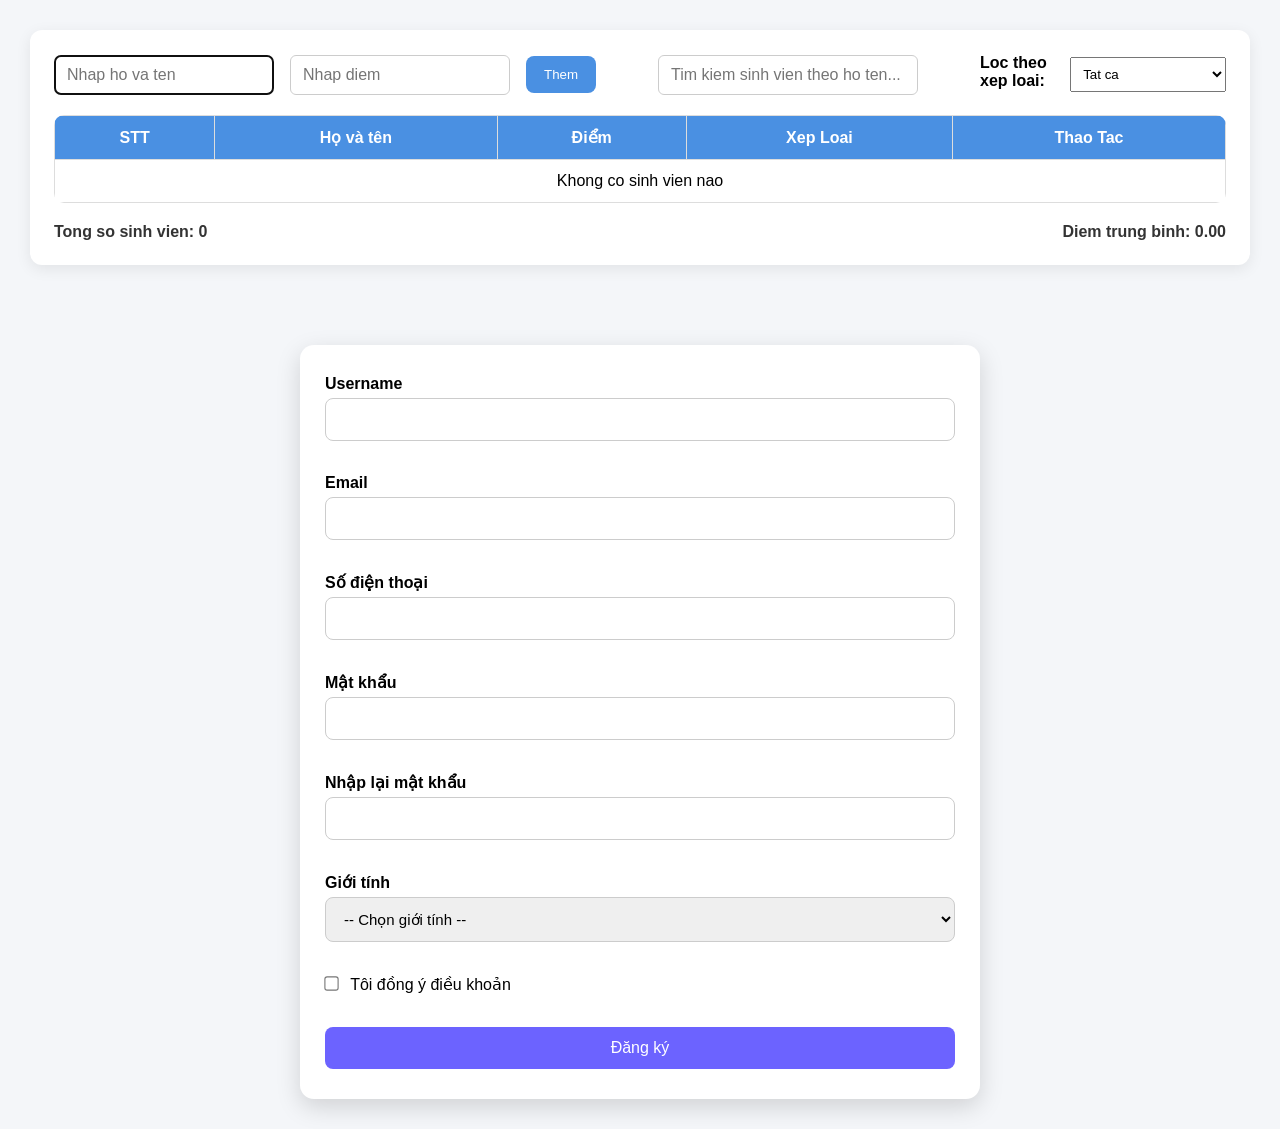
<file: thuchanhso4/index.html>
<!DOCTYPE html>
<html lang="vi">
<head>
    <meta charset="UTF-8">
    <meta name="viewport" content="width=device-width, initial-scale=1.0">
    <title>Quản lý sinh viên</title>
    <link rel="stylesheet" href="style.css">
</head>
<body>
   <form action="" class="qlsv">
        <div class="nhapvatimkiem">
            <div class="nhaplieu">
                <input type="text" id="input_hoten" name="hoten" placeholder="Nhap ho va ten">
                <input type="text" id="input_diem" name="diem" placeholder="Nhap diem">
                <button type="submit" id="Addbtn">Them</button>
            </div>

            <div class="search">
                <input type="text" id="searchInput" placeholder="Tim kiem sinh vien theo ho ten...">
            </div>

            <div class="loc">
                <label for="locxeploai">Loc theo xep loai:</label>
                <select id="locxeploai">
                    <option value="tatca">Tat ca</option>
                    <option value="Gioi">Gioi</option>
                    <option value="Kha">Kha</option>
                    <option value="Trung binh">Trung binh</option>
                    <option value="Yeu">Yeu</option>
                </select>
            </div>
        </div>

        <div class="danhsachsv">
            <table>
                <thead>
                    <tr>
                        <th>STT</th>
                        <th>Họ và tên</th>
                        <th id="diem">Điểm</th>
                        <th>Xep Loai</th>
                        <th colspan="2">Thao Tac</th>
                    </tr>
                </thead>
                <tbody id="tbody"></tbody>
            </table>
        </div>

        <div class="thongke">
            <p id="tongsv">Tong so sinh vien: 0</p>
            <p id="diemtb">Diem trung binh: 0</p>
        </div>
   </form>
   <div id="bai2">
    <form id="register">
    <div class="form-group">
      <label for="username">Username</label>
      <input type="text" id="username" name="username">
      <span class="error" id="usernameError"></span>
    </div>

    <div class="form-group">
      <label for="email">Email</label>
      <input type="email" id="email" name="email">
      <span class="error" id="emailError"></span>
    </div>

    <div class="form-group">
      <label for="sdt">Số điện thoại</label>
      <input type="text" id="sdt" name="sdt">
      <span class="error" id="sdtError"></span>
    </div>

    <div class="form-group">
      <label for="password">Mật khẩu</label>
      <input type="password" id="password" name="password">
      <span class="error" id="passwordError"></span>
    </div>

    <div class="form-group">
      <label for="confirmPassword">Nhập lại mật khẩu</label>
      <input type="password" id="confirmPassword" name="confirmPassword">
      <span class="error" id="confirmPasswordError"></span>
    </div>

    <div class="form-group">
      <label for="gioitinh">Giới tính</label>
      <select id="gioitinh" name="gioitinh">
        <option value="">-- Chọn giới tính --</option>
        <option value="1">Nam</option>
        <option value="0">Nữ</option>
      </select>
      <span class="error" id="gioitinhError"></span>
    </div>

    <div class="form-group checkbox-group">
      <input type="checkbox" id="dieukhoan" name="dieukhoan">
      <label for="dieukhoan" style="display:inline; font-weight:normal;">
        Tôi đồng ý điều khoản
      </label>
      <span class="error" id="dieukhoanError"></span>
    </div>

    <button type="submit" id="submit_register">Đăng ký</button>
  </form>

   </div>

   <script src="index.js"></script>
</body>
</html>
</file>
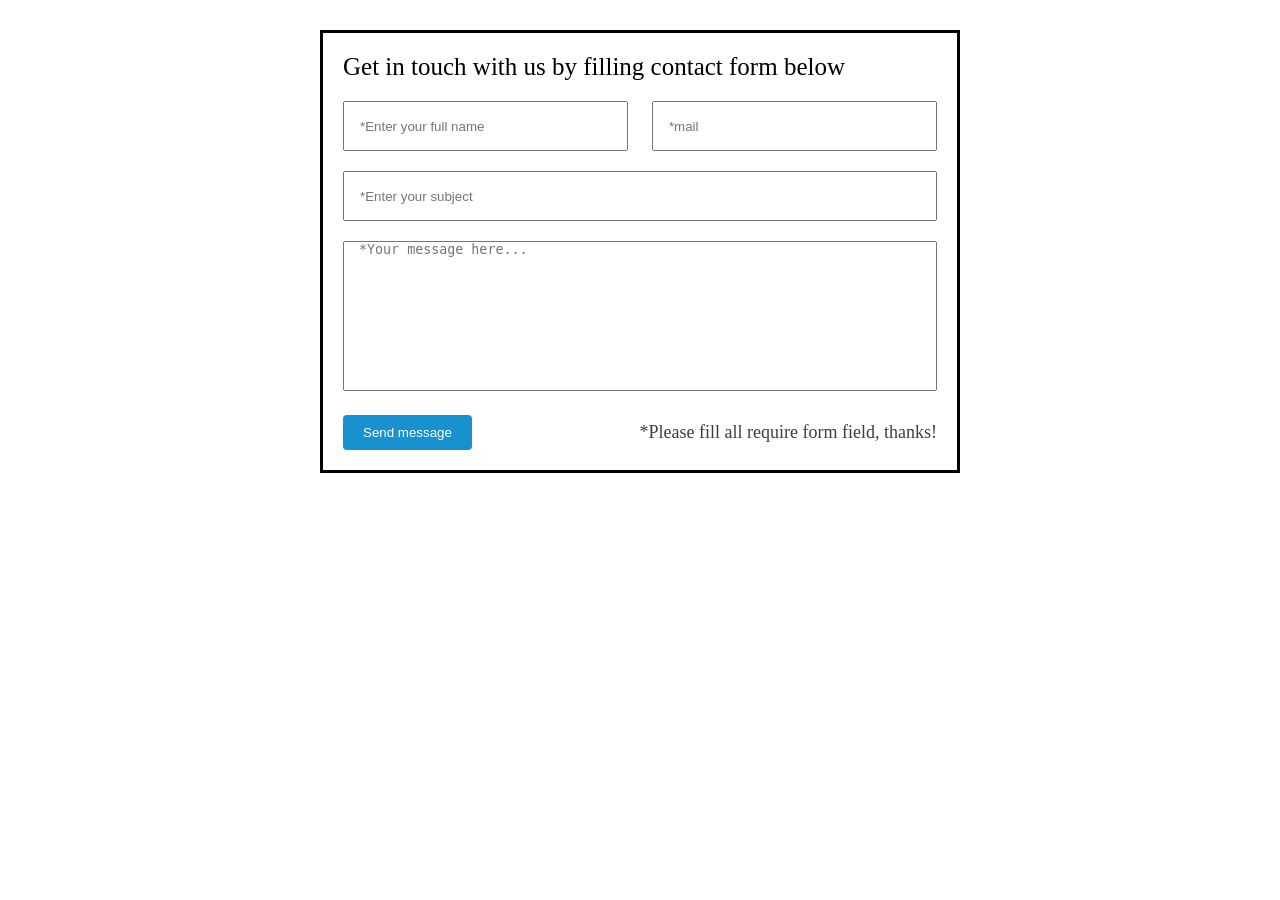
<file: thuchanh2/bai1/index.html>
<!DOCTYPE html>
<html lang="en">

<head>
    <meta charset="UTF-8">
    <meta name="viewport" content="width=device-width, initial-scale=1.0">
    <title>Document</title>
    <link rel="stylesheet" href="./style.css">
</head>

<body>
    <div class="Head">
        <div class="content">
            <p class="intro">Get in touch with us by filling contact form below</p>
            <form action="" method="post" class="form_contact">
                <div class="form_contact--info">
                    <input type="text" placeholder="*Enter your full name" name="full_name" class="full_name height_form">
                    <input type="email" placeholder="*mail" name="email" class="email height_form">
                </div>
                <input type="text" placeholder="*Enter your subject" name="subject" class="subject height_form">
                <textarea name="message" id="message" placeholder="*Your message here..."></textarea>
                <div class="submit_form">
                <button type="submit">Send message</button>
                <p>*Please fill all require form field, thanks!</p>
            </div>
            </form>

        </div>
    </div>
</body>

</html>
</file>
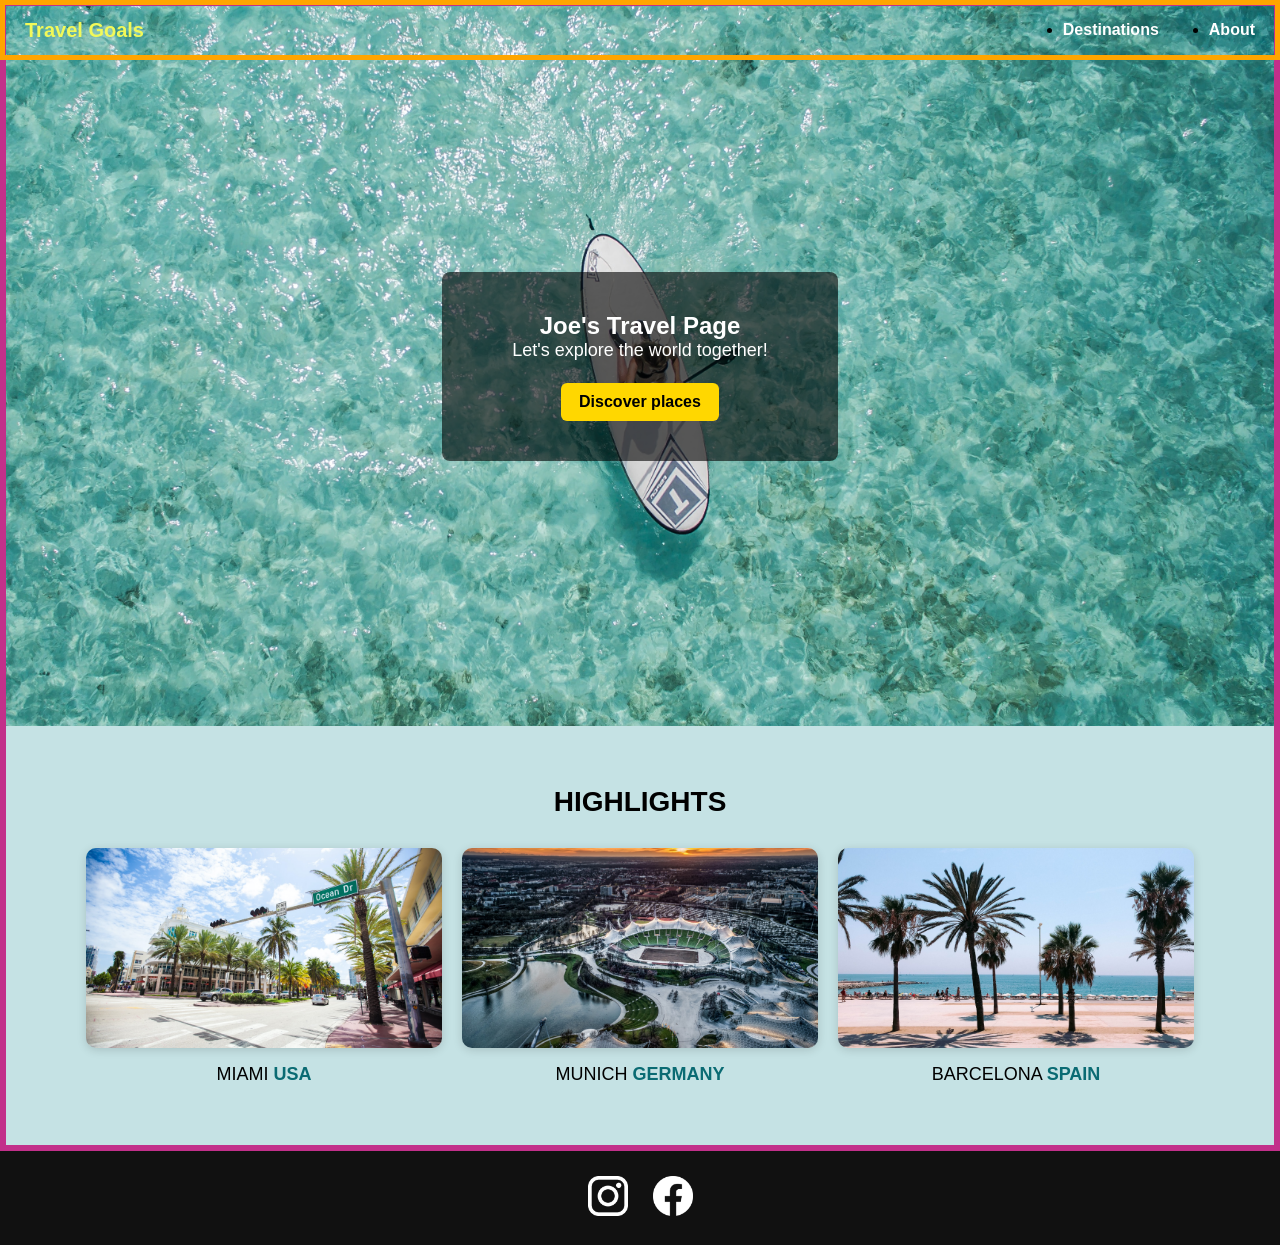
<file: thuchanh2/bai2/index.html>
<!DOCTYPE html>
<html lang="en">
  <head>
    <meta charset="UTF-8" />
    <link rel="stylesheet" href="./style.css" />
    <title>Travel Goals</title>
    <link rel="stylesheet" href="https://cdnjs.cloudflare.com/ajax/libs/font-awesome/6.5.0/css/all.min.css">
  </head>
  <body>
    <header>
      <div id="page-logo">
        <a href="/index.html">Travel Goals</a>
      </div>
      <nav>
        <ul>
          <li><a href="/places.html">Destinations</a></li>
          <li><a href="">About</a></li>
        </ul>
      </nav>
    </header>
    <main>
      <section id="hero">
        <div id="hero-content">
          <h1>Joe's Travel Page</h1>
          <p>Let's explore the world together!</p>
          <a href="/places.html">Discover places</a>
        </div>
      </section>
      <section id="highlights">
        <h2>Highlights</h2>
        <ul id="destinations">
          <li class="destination">
            <img
              src="./assets/extra-files/cities/miami.jpg"
              alt="Miami streets on sunny day"
            />
            <p>Miami <strong>USA</strong></p>
          </li>
          <li class="destination">
            <img
              src="./assets/extra-files/cities/munich.jpg"
              alt="Munich stadium in winter"
            />
            <p>Munich <strong>Germany</strong></p>
          </li>
          <li class="destination">
            <img
              src="./assets/extra-files/cities/barcelona.jpg"
              alt="Palm beach in Barcelona"
            />
            <p>Barcelona <strong>Spain</strong></p>
          </li>
        </ul>
      </section>
    </main>
    <footer>
      <ul>
        <li>
          <a href="https://www.instagram.com">
            <img src="./assets/extra-files/icons/insta.png" alt="Instagram logo"
          /></a>
        </li>
        <li>
          <a href="https://www.facebook.com">
            <img src="./assets/extra-files/icons/facebook.png" alt="Facebook logo"
          /></a>
        </li>
      </ul>
    </footer>
  </body>
</html>
</file>
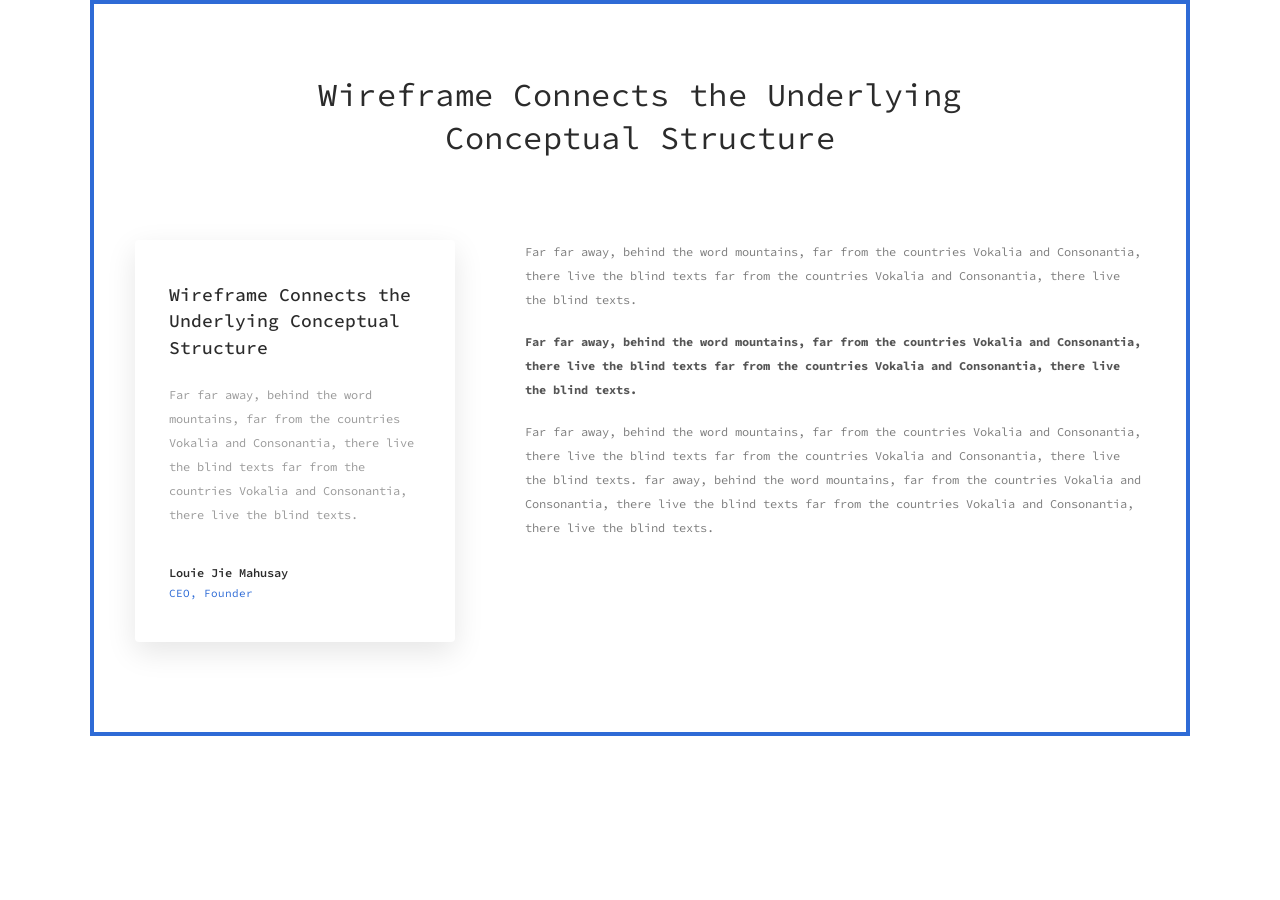
<file: thuchanh2/bai3/index.html>
<!DOCTYPE html>
<html lang="en">
<head>
  <meta charset="UTF-8" />
  <meta name="viewport" content="width=device-width, initial-scale=1.0" />
  <title>Wireframe</title>
  <link rel="preconnect" href="https://fonts.googleapis.com">
  <link rel="preconnect" href="https://fonts.gstatic.com" crossorigin>
  <link href="https://fonts.googleapis.com/css2?family=Source+Code+Pro:wght@300;400;600&display=swap" rel="stylesheet">
  <link rel="stylesheet" href="style.css">
</head>
<body>
  <div class="wrap">
    <h1>Wireframe Connects the Underlying<br>Conceptual Structure</h1>

    <div class="grid">
      <div class="card">
        <h2>Wireframe Connects the<br>Underlying Conceptual<br>Structure</h2>
        <p>
          Far far away, behind the word mountains, far from the countries
          Vokalia and Consonantia, there live the blind texts far from the
          countries Vokalia and Consonantia, there live the blind texts.
        </p>
        <div class="name">Louie Jie Mahusay</div>
        <div class="role">CEO, Founder</div>
      </div>

      <div class="content">
        <p>
          Far far away, behind the word mountains, far from the countries
          Vokalia and Consonantia, there live the blind texts far from the
          countries Vokalia and Consonantia, there live the blind texts.
        </p>

        <p>
          <strong>
            Far far away, behind the word mountains, far from the countries
            Vokalia and Consonantia, there live the blind texts far from the
            countries Vokalia and Consonantia, there live the blind texts.
          </strong>
        </p>

        <p>
          Far far away, behind the word mountains, far from the countries
          Vokalia and Consonantia, there live the blind texts far from the
          countries Vokalia and Consonantia, there live the blind texts. far
          away, behind the word mountains, far from the countries Vokalia and
          Consonantia, there live the blind texts far from the countries
          Vokalia and Consonantia, there live the blind texts.
        </p>
      </div>
    </div>
  </div>
</body>
</html>
</file>
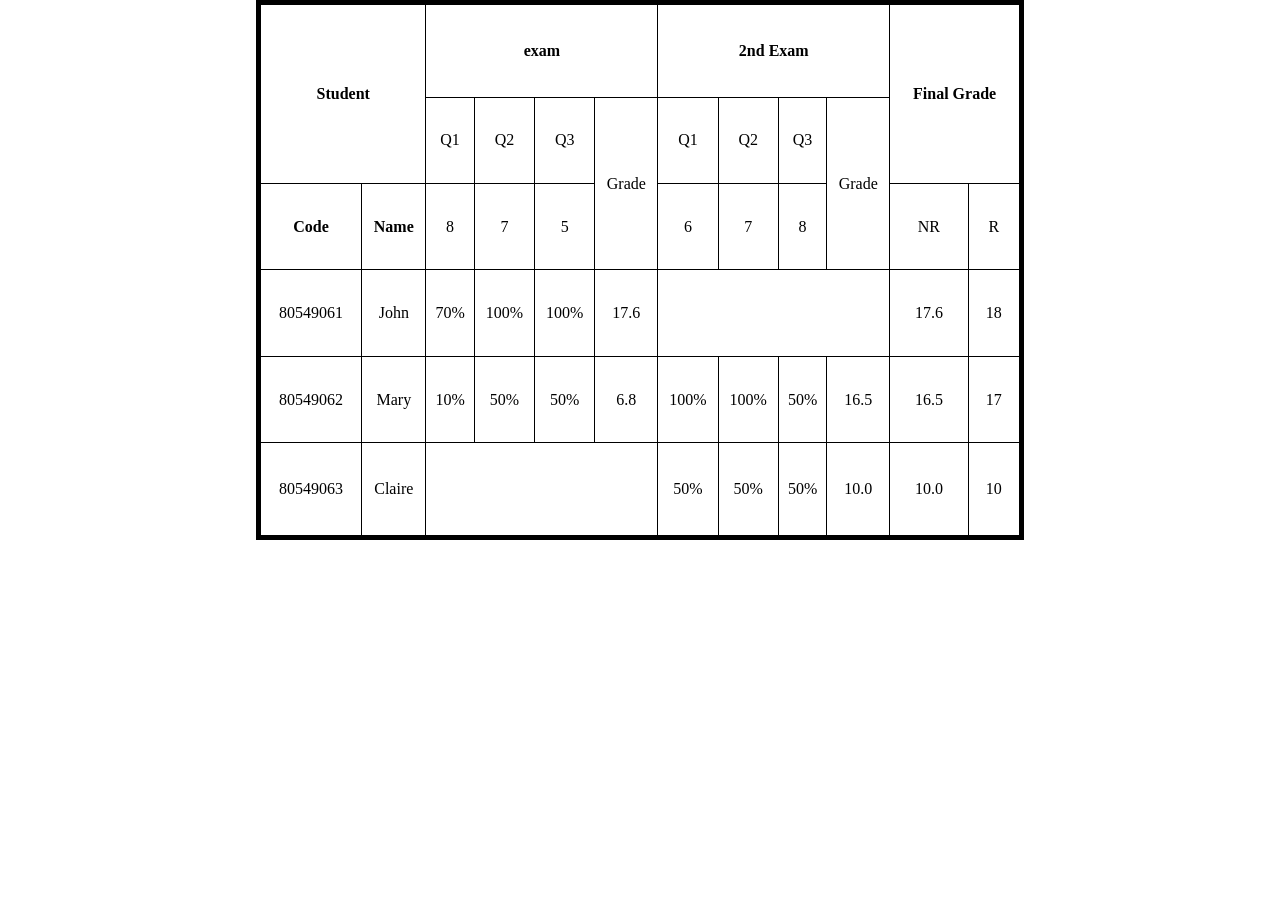
<file: thuchanh1/indexb1.html>
<!DOCTYPE html>
<html lang="en">

<head>
    <meta charset="UTF-8">
    <meta name="viewport" content="width=device-width, initial-scale=1.0">
    <title>Document</title>
</head>

<body style="padding:0px;margin: 0px;">
    <table class="students" border="1" style="width: 60vw;height: 60vh;border:5px solid black;border-collapse: collapse;text-align: center; margin:auto;">
        <tr>
            <th rowspan="2" colspan="2">Student</th>
            <th colspan="4">exam</th>
            <th colspan="4">2nd Exam</th>
            <th rowspan="2" colspan="2"> Final Grade</th>
        </tr>

        <tr>
            <td>Q1</td>
            <td>Q2</td>
            <td>Q3</td>
            <td rowspan="2">Grade</td>
            <td>Q1</td>
            <td>Q2</td>
            <td>Q3</td>
            <td rowspan="2">Grade</td>
        </tr>
        <tr>
            <th>Code</th>
            <th>Name</th>
            <td>8</td>
            <td>7</td>
            <td>5</td>
            <td>6</td>
            <td>7</td>
            <td>8</td>
            <td>NR</td>
            <td>R</td>
        </tr>

        <!-- John -->
        <tr>
            <td>80549061</td>
            <td>John</td>
            <td>70%</td>
            <td>100%</td>
            <td>100%</td>
            <td>17.6</td>
            <td colspan="4"></td>
            <td>17.6</td>
            <td>18</td>
        </tr>

        <!-- Mary -->
        <tr>
            <td>80549062</td>
            <td>Mary</td>
            <td>10%</td>
            <td>50%</td>
            <td>50%</td>
            <td>6.8</td>
            <td>100%</td>
            <td>100%</td>
            <td>50%</td>
            <td>16.5</td>
            <td>16.5</td>
            <td>17</td>
        </tr>

        <!-- Claire -->
        <tr>
            <td>80549063</td>
            <td>Claire</td>
            <td colspan="4"></td>
            <td>50%</td>
            <td>50%</td>
            <td>50%</td>
            <td>10.0</td>
            <td>10.0</td>
            <td>10</td> 
        </tr>
    </table>
</body>

</html>
</file>
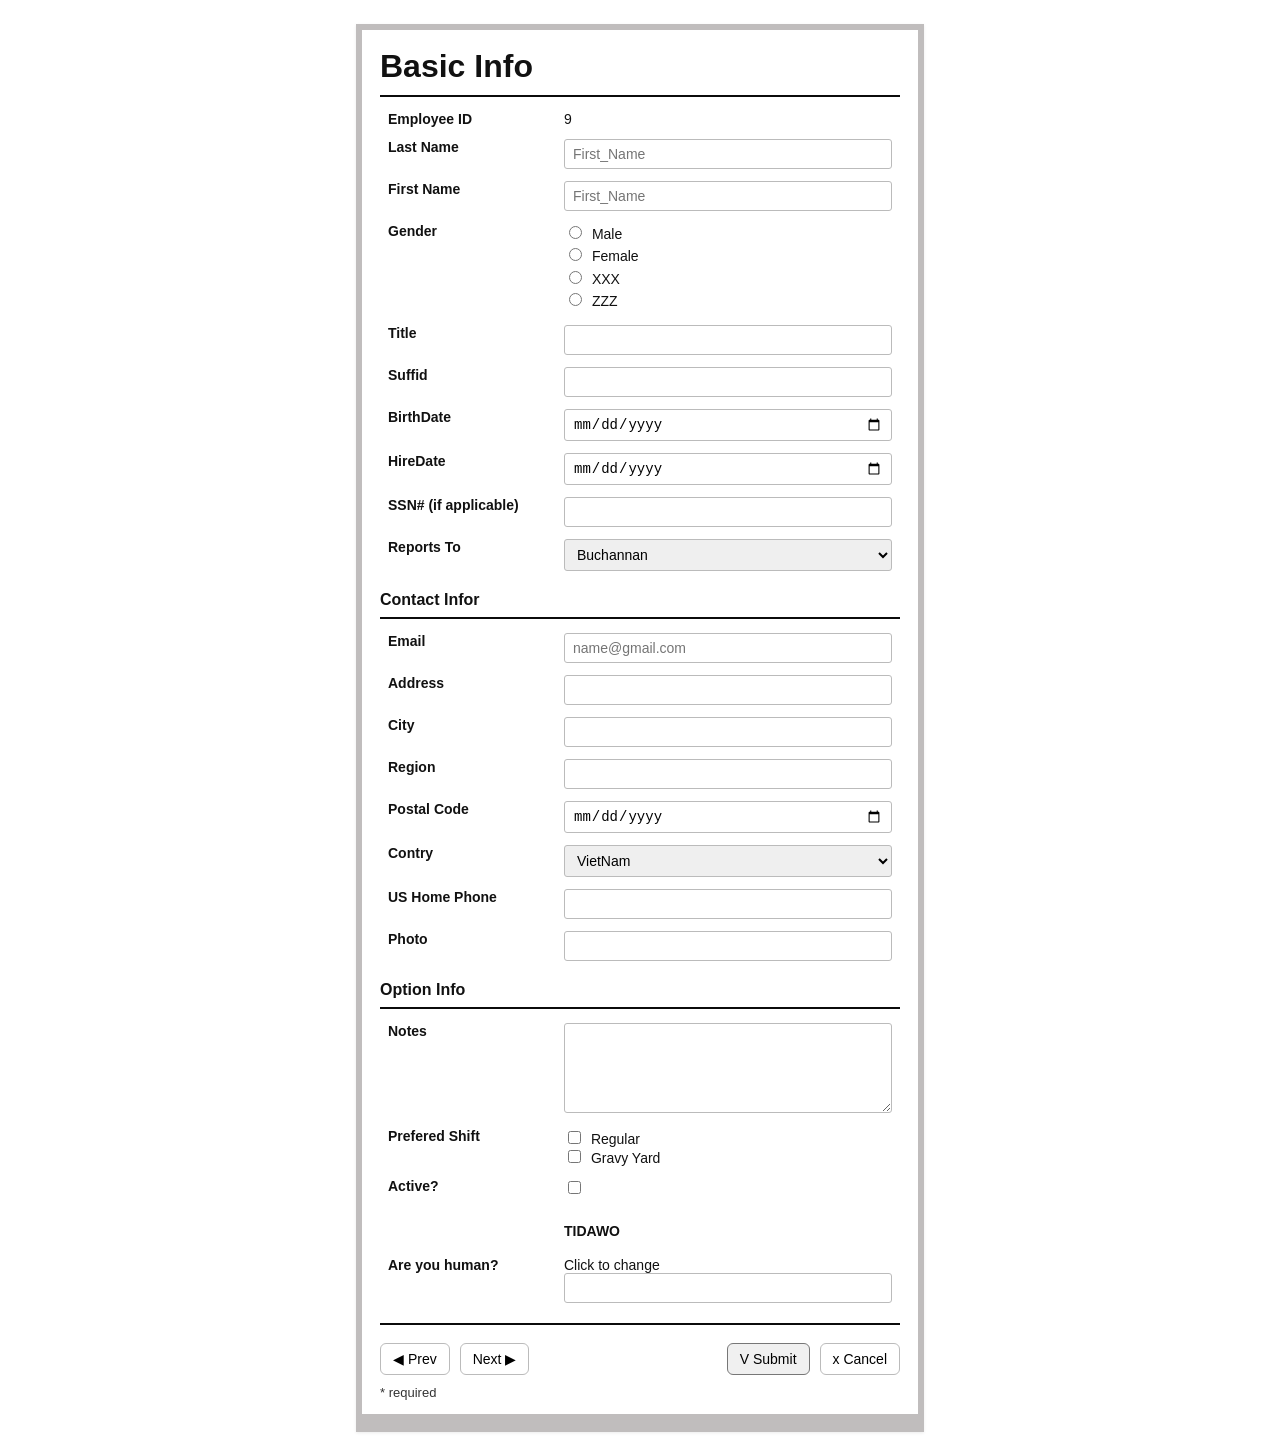
<file: thuchanh1/indexb2.html>
<!DOCTYPE html>
<html lang="en">

<head>
    <meta charset="UTF-8">
    <meta name="viewport" content="width=device-width, initial-scale=1.0">
    <title>Document</title>
    <link rel="stylesheet" href="./b2.css">
</head>

<body style="margin:0px;padding:0px;">
    <div class="main_body">
        <h1>Basic Info</h1>
        <hr>
        <table id="Employee">
            <tr>
                <td>Employee ID</td>
                <td>9</td>
            </tr>
            <tr>
                <td>Last Name</td>
                <td><input type="text" placeholder="First_Name"></td>
            </tr>
            <tr>
                <td>First Name</td>
                <td><input type="text" placeholder="First_Name"></td>
            </tr>
            <tr>
                <td>Gender</td>
                <td colspan="4"><input type="radio" name="gender" value="Male" id="male">
                    <label for="male">Male</label><br>
                    <input type="radio" name="gender" value="Female" id="female">
                    <label for="female">Female</label><br>

                    <input type="radio" name="gender" value="XXX" id="xxx">
                    <label for="xxx">XXX</label><br>
                    <input type="radio" name="gender" value="ZZZ" id="zzz">
                    <label for="zzz">ZZZ</label><br>
                </td>
            </tr>
            <tr>
                <td>Title</td>
                <td><input type="text"></td>
            </tr>
            <tr>
                <td>Suffid</td>
                <td><input type="text"></td>
            </tr>
            <tr>
                <td>BirthDate</td>
                <td><input type="date" placeholder="yyyy-mm-dd 00:00:00"></td>
            </tr>
            <tr>
                <td>HireDate</td>
                <td><input type="date" placeholder="yyyy-mm-dd 00:00:00"></td>
            </tr>
            <tr>
                <td>SSN# (if applicable)</td>
                <td><input type="text"></td>
            </tr>
            <tr>
                <td>Reports To</td>
                <td>
                    <select name="reports" id="report">
                        <option value="Buchanan">Buchannan</option>
                        <option value="kjak">kjak</option>
                        <option value="yyykd">Yyykd</option>
                        <option value="abd">Abd</option>
                    </select>
                </td>
            </tr>
        </table>
        <p>Contact Infor</p>
        <hr>
        <table id="contact_info">
            <tr>
                <td>Email</td>
                <td><input type="email" placeholder="name@gmail.com"></td>
            </tr>
            <tr>
                <td>Address</td>
                <td><input type="text"></td>
            </tr>
            <tr>
                <td>City</td>
                <td><input type="text"></td>
            </tr>
            <tr>
                <td>Region</td>
                <td><input type="text"></td>
            </tr>
            <tr>
                <td>Postal Code</td>
                <td><input type="date" placeholder="yyyy-mm-dd 00:00:00"></td>
            </tr>
            <tr>
                <td>Contry</td>
                <td>
                    <select name="contry" id="contry">
                        <option value="vietnam">VietNam</option>
                        <option value="Amarica">Usa</option>
                        <option value="China">China</option>
                        <option value="Korea">Korea</option>
                    </select>
                </td>
            </tr>
            <tr>
                <td>US Home Phone</td>
                <td>
                    <input type="tel">
                </td>
            </tr>
            <tr>
                <td>Photo</td>
                <td>
                    <input type="url">
                </td>
            </tr>
        </table>
        <p>Option Info</p>
        <hr>
        <table id="Option_info">
            <tr>
                <td>Notes</td>
                <td>
                    <textarea name="note" id="note"></textarea>
                </td>
            </tr>
            <tr>
                <td >Prefered Shift</td>
                <td>
                    <input type="checkbox" name="preferred_Shift" id="regular">
                    <label for="regular">Regular</label><br>

                    <input type="checkbox" name="preferred_Shift" id="gravy">
                    <label for="gravy">Gravy Yard</label><br>
                </td>
            </tr>
            <tr>
                <td>Active?</td>
                <td><input type="checkbox"></td>
            </tr>
            <tr>
                <td>

                </td>
                <td>
                    <p>TIDAWO</p>
                </td>
            </tr>
            <tr>
                <td >Are you human?</td>
                <td>
                    <label for="change">Click to change</label><br>
                    <input type="text" class="input_human">
                </td>
            </tr>
        </table>
        <hr>

        <div class="bottom">
            <div class="contain_bottem">
                <div class="left_bottem">
                    <button type="button" class="btn-outline">◀ Prev</button>
                    <button type="button" class="btn-outline">Next ▶</button>
                </div>

                <div class="right_bottem">
                    <button type="submit" class="btn-primary">V Submit</button>
                    <button type="button" class="btn-outline">x Cancel</button>
                </div>
            </div>

            <p class="required">* required</p>
        </div>
    </div>
</body>

</html>
</file>
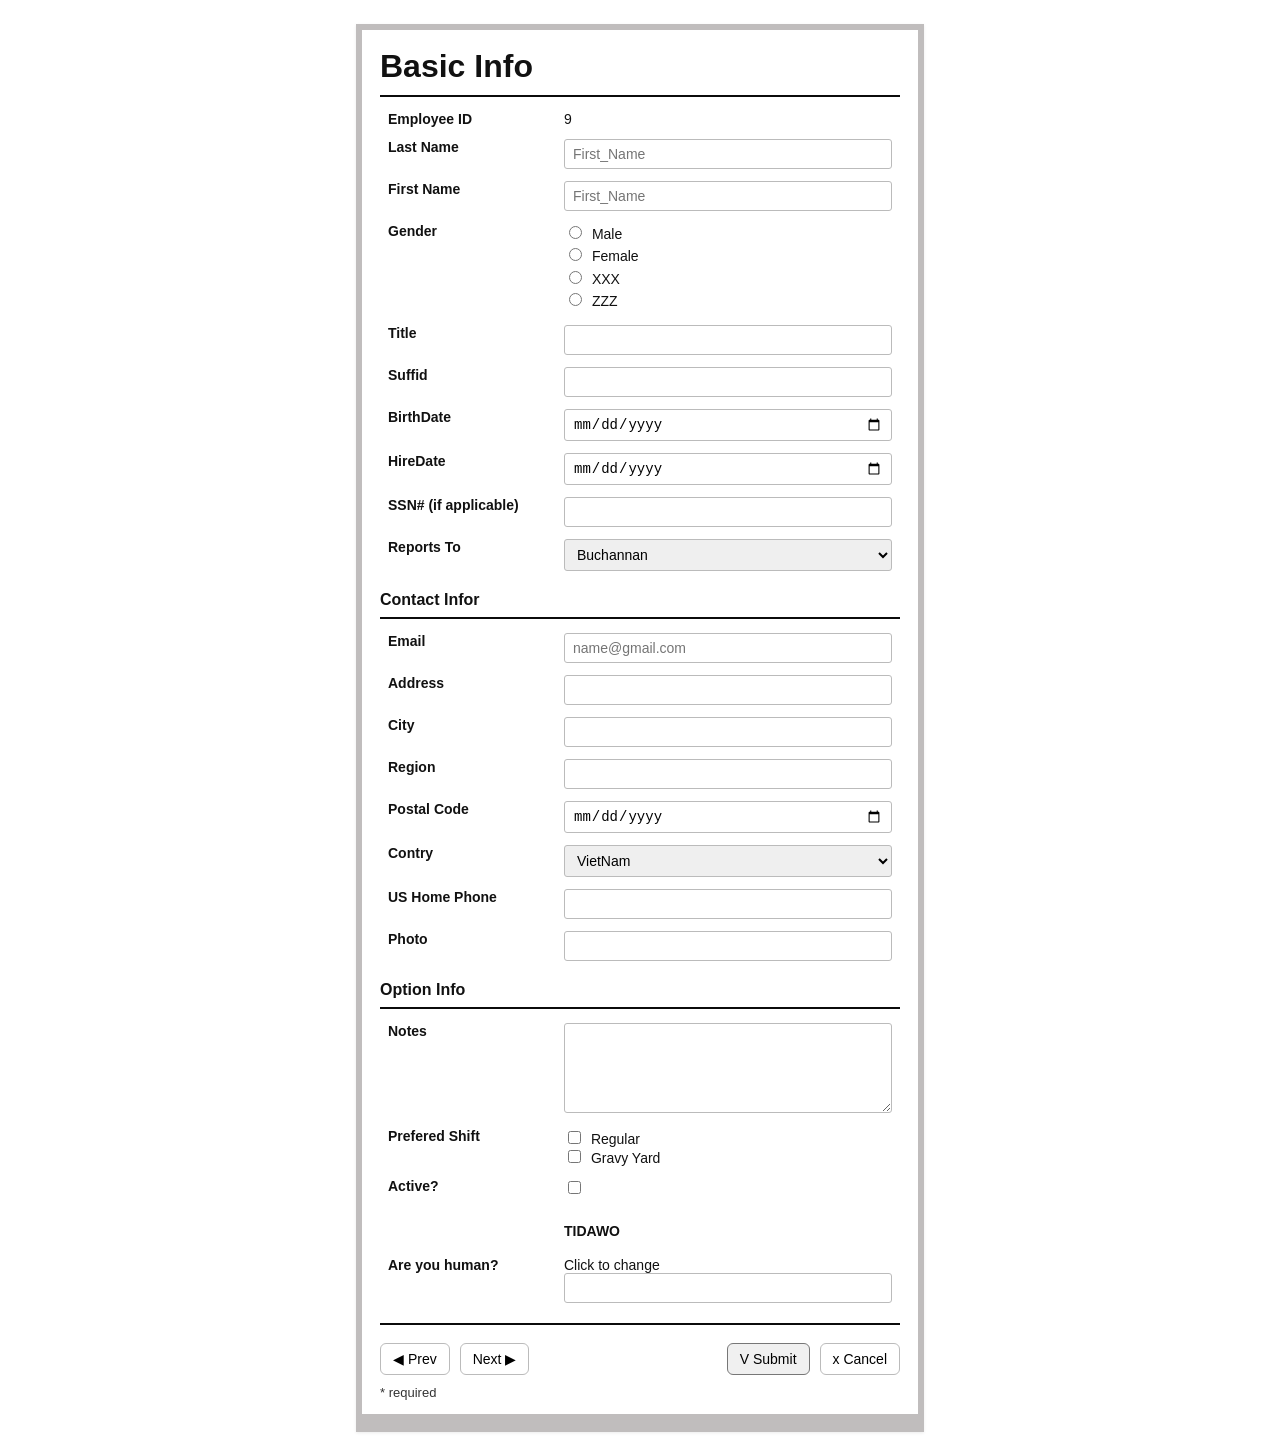
<file: thuchanh1/indexb4.html>
<!DOCTYPE html>
<html lang="en">

<head>
    <meta charset="UTF-8">
    <meta name="viewport" content="width=device-width, initial-scale=1.0">
    <title>Document</title>
    <link rel="stylesheet" href="./b4.css">
</head>

<body style="margin:0px;padding:0px;">
    <div class="main_body">
        <h1>Basic Info</h1>
        <hr>
        <table id="Employee">
            <tr>
                <td>Employee ID</td>
                <td>9</td>
            </tr>
            <tr>
                <td>Last Name</td>
                <td><input type="text" placeholder="First_Name"></td>
            </tr>
            <tr>
                <td>First Name</td>
                <td><input type="text" placeholder="First_Name"></td>
            </tr>
            <tr>
                <td>Gender</td>
                <td colspan="4"><input type="radio" name="gender" value="Male" id="male">
                    <label for="male">Male</label><br>
                    <input type="radio" name="gender" value="Female" id="female">
                    <label for="female">Female</label><br>

                    <input type="radio" name="gender" value="XXX" id="xxx">
                    <label for="xxx">XXX</label><br>
                    <input type="radio" name="gender" value="ZZZ" id="zzz">
                    <label for="zzz">ZZZ</label><br>
                </td>
            </tr>
            <tr>
                <td>Title</td>
                <td><input type="text"></td>
            </tr>
            <tr>
                <td>Suffid</td>
                <td><input type="text"></td>
            </tr>
            <tr>
                <td>BirthDate</td>
                <td><input type="date" placeholder="yyyy-mm-dd 00:00:00"></td>
            </tr>
            <tr>
                <td>HireDate</td>
                <td><input type="date" placeholder="yyyy-mm-dd 00:00:00"></td>
            </tr>
            <tr>
                <td>SSN# (if applicable)</td>
                <td><input type="text"></td>
            </tr>
            <tr>
                <td>Reports To</td>
                <td>
                    <select name="reports" id="report">
                        <option value="Buchanan">Buchannan</option>
                        <option value="kjak">kjak</option>
                        <option value="yyykd">Yyykd</option>
                        <option value="abd">Abd</option>
                    </select>
                </td>
            </tr>
        </table>
        <p>Contact Infor</p>
        <hr>
        <table id="contact_info">
            <tr>
                <td>Email</td>
                <td><input type="email" placeholder="name@gmail.com"></td>
            </tr>
            <tr>
                <td>Address</td>
                <td><input type="text"></td>
            </tr>
            <tr>
                <td>City</td>
                <td><input type="text"></td>
            </tr>
            <tr>
                <td>Region</td>
                <td><input type="text"></td>
            </tr>
            <tr>
                <td>Postal Code</td>
                <td><input type="date" placeholder="yyyy-mm-dd 00:00:00"></td>
            </tr>
            <tr>
                <td>Contry</td>
                <td>
                    <select name="contry" id="contry">
                        <option value="vietnam">VietNam</option>
                        <option value="Amarica">Usa</option>
                        <option value="China">China</option>
                        <option value="Korea">Korea</option>
                    </select>
                </td>
            </tr>
            <tr>
                <td>US Home Phone</td>
                <td>
                    <input type="tel">
                </td>
            </tr>
            <tr>
                <td>Photo</td>
                <td>
                    <input type="url">
                </td>
            </tr>
        </table>
        <p>Option Info</p>
        <hr>
        <table id="Option_info">
            <tr>
                <td>Notes</td>
                <td>
                    <textarea name="note" id="note"></textarea>
                </td>
            </tr>
            <tr>
                <td >Prefered Shift</td>
                <td>
                    <input type="checkbox" name="preferred_Shift" id="regular">
                    <label for="regular">Regular</label><br>

                    <input type="checkbox" name="preferred_Shift" id="gravy">
                    <label for="gravy">Gravy Yard</label><br>
                </td>
            </tr>
            <tr>
                <td>Active?</td>
                <td><input type="checkbox"></td>
            </tr>
            <tr>
                <td>

                </td>
                <td>
                    <p>TIDAWO</p>
                </td>
            </tr>
            <tr>
                <td >Are you human?</td>
                <td>
                    <label for="change">Click to change</label><br>
                    <input type="text" class="input_human">
                </td>
            </tr>
        </table>
        <hr>

        <div class="bottom">
            <div class="contain_bottem">
                <div class="left_bottem">
                    <button type="button" class="btn-outline">◀ Prev</button>
                    <button type="button" class="btn-outline">Next ▶</button>
                </div>

                <div class="right_bottem">
                    <button type="submit" class="btn-primary">V Submit</button>
                    <button type="button" class="btn-outline">x Cancel</button>
                </div>
            </div>

            <p class="required">* required</p>
        </div>
    </div>
</body>

</html>
</file>
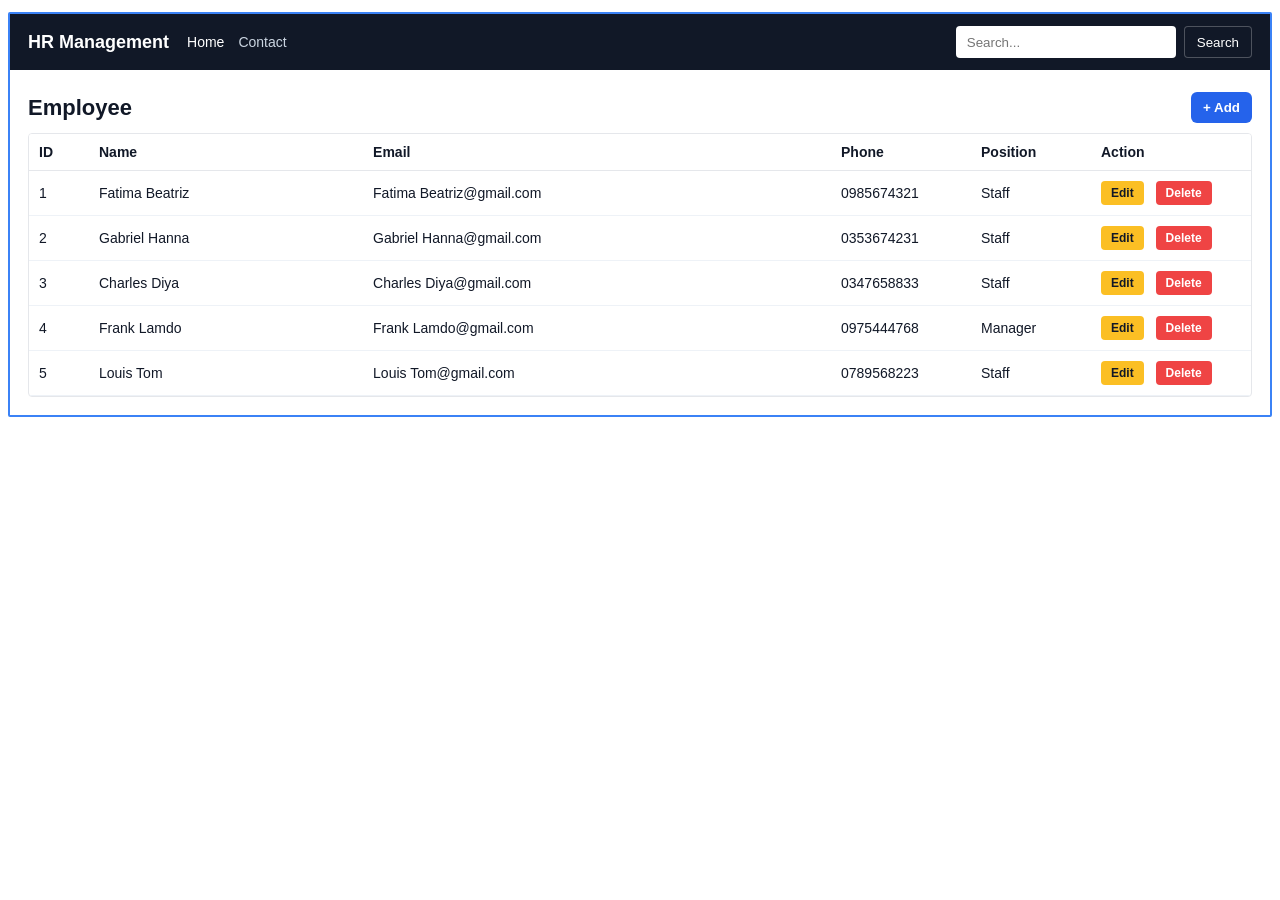
<file: thuchanh1/btap5/b5.html>
<!DOCTYPE html>
<html lang="vi">
<head>
  <meta charset="UTF-8" />
  <meta name="viewport" content="width=device-width, initial-scale=1.0" />
  <title>BT05 - HR Management</title>
  <link rel="stylesheet" href="b5.css" />
</head>
<body>

  <div class="frame">
    <!-- Navbar -->
    <header class="navbar">
      <div class="navbar_left">
        <div class="brand">HR Management</div>
        <nav class="nav_links">
          <a class="active" href="#">Home</a>
          <a href="#">Contact</a>
        </nav>
      </div>

      <form class="navbar_right" action="#" method="get">
        <input type="text" name="q" placeholder="Search..." />
        <button type="submit">Search</button>
      </form>
    </header>

    <!-- Page -->
    <main class="page">
      <div class="card">
        <div class="page_head">
          <h2 class="employee">Employee</h2>
          <button id="btnOpenModal" class="btn-add">+ Add</button>
        </div>

        <div class="table_wrap">
          <table class="table">
            <thead>
              <tr>
                <th class="col-id">ID</th>
                <th class="col-name">Name</th>
                <th class="col-email">Email</th>
                <th class="col-phone">Phone</th>
                <th class="col-pos">Position</th>
                <th class="col-action">Action</th>
              </tr>
            </thead>

            <tbody id="tbody">
              <tr>
                <td>1</td>
                <td>Fatima Beatriz</td>
                <td>Fatima Beatriz@gmail.com</td>
                <td>0985674321</td>
                <td>Staff</td>
                <td>
                  <button class="btn btn-edit" type="button">Edit</button>
                  <button class="btn btn-delete" type="button">Delete</button>
                </td>
              </tr>
              <tr>
                <td>2</td>
                <td>Gabriel Hanna</td>
                <td>Gabriel Hanna@gmail.com</td>
                <td>0353674231</td>
                <td>Staff</td>
                <td>
                  <button class="btn btn-edit" type="button">Edit</button>
                  <button class="btn btn-delete" type="button">Delete</button>
                </td>
              </tr>
              <tr>
                <td>3</td>
                <td>Charles Diya</td>
                <td>Charles Diya@gmail.com</td>
                <td>0347658833</td>
                <td>Staff</td>
                <td>
                  <button class="btn btn-edit" type="button">Edit</button>
                  <button class="btn btn-delete" type="button">Delete</button>
                </td>
              </tr>
              <tr>
                <td>4</td>
                <td>Frank Lamdo</td>
                <td>Frank Lamdo@gmail.com</td>
                <td>0975444768</td>
                <td>Manager</td>
                <td>
                  <button class="btn btn-edit" type="button">Edit</button>
                  <button class="btn btn-delete" type="button">Delete</button>
                </td>
              </tr>
              <tr>
                <td>5</td>
                <td>Louis Tom</td>
                <td>Louis Tom@gmail.com</td>
                <td>0789568223</td>
                <td>Staff</td>
                <td>
                  <button class="btn btn-edit" type="button">Edit</button>
                  <button class="btn btn-delete" type="button">Delete</button>
                </td>
              </tr>
            </tbody>

          </table>
        </div>
      </div>
    </main>
  </div>

  <!-- Overlay + Modal -->
  <div id="overlay" class="overlay hidden"></div>

  <div id="modal" class="modal hidden" role="dialog" aria-modal="true" aria-labelledby="modalTitle">
    <div class="modal_head">
      <div id="modalTitle" class="modal_title">New Employee</div>
      <button id="btnCloseModal" class="modal_close" type="button" aria-label="Close">×</button>
    </div>

    <form id="employeeForm" class="modal_body">
      <div class="modal_grid">
        <div class="field">
          <label for="name">Name</label>
          <input id="name" type="text" />
        </div>

        <div class="field">
          <label for="email">Email</label>
          <input id="email" type="email" />
        </div>

        <div class="field">
          <label for="phone">Phone</label>
          <input id="phone" type="text" />
        </div>

        <div class="field">
          <label for="position">Position</label>
          <select id="position">
            <option value="" selected>--- Select Position ---</option>
            <option value="Staff">Staff</option>
            <option value="Manager">Manager</option>
            <option value="CEO">CEO</option>
          </select>
        </div>

        <div class="field field-sex">
          <label>Sex</label>
          <div class="radio_row">
            <label class="radio_item">
              <input type="radio" name="sex" value="Male" checked />
              <span>Male</span>
            </label>
            <label class="radio_item">
              <input type="radio" name="sex" value="Female" />
              <span>Female</span>
            </label>
          </div>
        </div>
      </div>

      <div class="modal_footer">
        <button class="btn btn-save" type="submit">Save</button>
        <button id="btnCancel" class="btn btn-cancel" type="button">Cancel</button>
      </div>
    </form>
  </div>

  <script src="app.js"></script>
</body>
</html>
</file>
<file: thuchanhso4/style.css>
* {
    box-sizing: border-box;
    margin: 0;
    padding: 0;
    font-family: Arial, sans-serif;
}

body {
    background: #f4f6f9;
    padding: 30px;
}

.qlsv {
    background: #fff;
    padding: 24px;
    border-radius: 12px;
    box-shadow: 0 4px 15px rgba(0, 0, 0, 0.08);
}

.qlsv h1 {
    text-align: center;
    margin-bottom: 24px;
    color: #333;
}

.nhapvatimkiem {
    display: flex;
    justify-content: space-between;
    align-items: center;
    gap: 20px;
    flex-wrap: wrap;
    margin-bottom: 20px;
}

.nhaplieu {
    display: flex;
    gap: 16px;
    flex-wrap: wrap;
    align-items: center;
}

#input_hoten,
#input_diem,
#searchInput {
    height: 40px;
    width: 220px;
    border: 1px solid #ccc;
    border-radius: 6px;
    font-size: 16px;
    padding: 10px 12px;
}

#searchInput {
    width: 260px;
}

#Addbtn {
    padding: 11px 18px;
    background: #4a90e2;
    color: white;
    border: none;
    border-radius: 8px;
    cursor: pointer;
}

#Addbtn:hover {
    background: #357bd8;
}

.loc {
    display: flex;
    align-items: center;
    gap: 8px;
}

.danhsachsv table {
    width: 100%;
    border-collapse: collapse;
    overflow: hidden;
    border-radius: 10px;
}

.danhsachsv th,
.danhsachsv td {
    border: 1px solid #ddd;
    padding: 12px;
    text-align: center;
}

.danhsachsv th {
    background: #4a90e2;
    color: white;
}

.danhsachsv tr:nth-child(even) {
    background: #f9f9f9;
}

.edit-btn,
.delete-btn {
    padding: 6px 10px;
    border: none;
    border-radius: 6px;
    cursor: pointer;
}

.edit-btn {
    background: #f0ad4e;
    color: white;
}

.delete-btn {
    background: #d9534f;
    color: white;
}

.thongke {
    margin-top: 20px;
    display: flex;
    justify-content: space-between;
    font-weight: bold;
    color: #333;
}
#register {
    background: #fff;
    width: 680px;
    padding: 30px 25px;
    border-radius: 14px;
    box-shadow: 0 8px 25px rgba(0, 0, 0, 0.15);
    display: flex;
    flex-direction: column;
    gap: 14px;
    margin:auto;
    margin-top:80px;
}

#register h2 {
    text-align: center;
    margin-bottom: 10px;
    color: #333;
}

#register input,
#register select {
    width: 100%;
    padding: 12px 14px;
    border: 1px solid #ccc;
    border-radius: 8px;
    outline: none;
    font-size: 15px;
    transition: 0.3s;
}

#register input:focus,
#register select:focus {
    border-color: #6c63ff;
    box-shadow: 0 0 5px rgba(108, 99, 255, 0.3);
}

#register input[type="checkbox"] {
    width: auto;
    margin-right: 8px;
    transform: scale(1.1);
    cursor: pointer;
}

#register button {
    background: #6c63ff;
    color: white;
    border: none;
    padding: 12px;
    border-radius: 8px;
    font-size: 16px;
    cursor: pointer;
    transition: 0.3s;
}
.error {
    color: red;
    font-size: 14px;
    display: block;
    margin-top: 4px;
}

.invalid {
    border: 1px solid red;
}
.form-group {
      margin-bottom: 15px;
    }

    label {
      display: block;
      margin-bottom: 5px;
      font-weight: bold;
    }

    input, select {
      width: 100%;
      padding: 8px;
      box-sizing: border-box;
    }

    .error {
      color: red;
      font-size: 13px;
      display: block;
      margin-top: 4px;
    }

    .invalid {
      border: 1px solid red;
    }

    .checkbox-group input {
      width: auto;
    }

    button {
      padding: 10px 20px;
      cursor: pointer;
    }
</file>
<file: thuchanh2/bai1/style.css>
*{
    margin:0;
    padding:0;
    box-sizing: border-box;
}
.body{
  margin: 0;
  padding: 0;
  background: #fff;
  font-family: Arial, Helvetica, sans-serif;
  color: #111;
  
}
.Head{
    margin: 30px auto;
    width: 50%;
    height: auto;
    border:3px solid #000;
}
.content{
    margin: 20px;
}

.intro{
    font-size: 25px;
    margin-bottom: 20px;
}
.form_contact{
    width: 100%;
    margin:0;
    padding:0;
    display: blox;
}
.form_contact--info{
    display: flex;
    justify-content: space-between;
}
input, textarea {
    padding-left: 15px;
}
.subject{
    width:100%; 
    margin:20px 0;
}
.height_form{
    height: 50px;
}
.full_name, .email{
    width: 48%;
}
#message{
    width: 100%;
    min-height: 150px;
    resize: none;
}
.submit_form {
    display: flex;
    justify-content: space-between;
    align-items: center;
    margin-top: 20px;
}

.submit_form button {
    background: #1892cf;
    border: none;
    padding: 10px 20px;
    color: white;
    border-radius: 4px;
    cursor: pointer;
}

.submit_form button:hover {
    background: #30799a;
}

.submit_form p {
    font-size: 18px;
    color: #3e3e3e;
}
</file>
<file: thuchanh2/bai2/style.css>
* {
  margin: 0;
  padding: 0;
  box-sizing: border-box;
  font-family: Arial, Helvetica, sans-serif;
}
html, body{
  margin: 0;
  padding: 0;
}
header{
  position: absolute;
  top: 0;
  left: 0;
  width: 100%;
  background: transparent;
  z-index: 10;
  display: flex;
  justify-content: space-between;
  padding:0 20px;
  border: 5px solid orange;
  height: 60px;
  align-items: center;
}
nav a {
  text-decoration: none;
  color: white;
  font-weight: bold;
}

nav a:hover {
  color: yellow;
}
#hero{
  height: 80vh;
  background: url("./assets/extra-files/ocean.jpg") no-repeat center/cover;
  display: flex;
  justify-content: center;
  align-items: center;
}
#page-logo a {
  text-decoration: none;
  color: rgb(241, 249, 89);
  font-weight: bold;
  font-size: 20px;
}
ul {
    display: flex;
    gap:50px;
}
main{
    width: 100%;
    height: auto;
    border: 6px solid #c2308a;
}
#hero-content {
  text-align: center;
  background-color: rgba(0, 0, 0, 0.6);
  padding: 40px 70px;
  border-radius: 8px;
  color: white;
}
#hero-content p {
  margin-bottom: 22px;
  font-size: 18px;
}

#hero-content a {
  display: inline-block;
  text-decoration: none;
  background: gold;
  color: #000;
  font-weight: bold;
  padding: 10px 18px;
  border-radius: 6px;
}

#hero-content a:hover {
  background: #ffd000;
}

/* =========================
   HIGHLIGHTS
========================= */
#highlights {
  padding: 60px 80px;
  background: rgb(197, 226, 228);
  text-align: center;
}

#highlights h2 {
  font-size: 28px;
  margin-bottom: 30px;
  text-transform: uppercase;
}

/* destinations nằm ngang */
#destinations {
  list-style: none;
  display: flex;
  justify-content: center;
  gap: 20px;
}

/* mỗi thẻ */
.destination {
  width: 80%;
}

/* ảnh */
.destination img {
  width: 100%;
  height: 200px;
  object-fit: cover;
  border-radius: 10px;
  box-shadow: 0 2px 10px rgba(0, 0, 0, 0.15);
}

.destination p {
  margin-top: 12px;
  font-size: 18px;
  text-transform: uppercase;
}

.destination strong {
  color: #0a6b73;
}

/* =========================
   FOOTER
========================= */
footer {
  background: #111;
  padding: 25px 0;
}

footer ul {
  list-style: none;
  display: flex;
  justify-content: center;
  gap: 25px;
}

footer img {
  width: 40px;
  height: 40px;
}
</file>
<file: thuchanh2/bai3/style.css>
*{
  margin:0;
  padding:0;
  box-sizing:border-box;
}

body{
  font-family:"Source Code Pro",monospace;
  background:#fff;
  color:#333;
}

.wrap{
  max-width:1100px;
  margin:0 auto;
  padding:70px 30px 90px;
  border:4px solid #2e6bd6;
}

h1{
  font-size:32px;
  font-weight:400;
  letter-spacing:.5px;
  line-height:1.35;
  text-align:center;
  color:#2b2b2b;
  margin-bottom:80px;
}

.grid{
  display:flex;
  gap:70px;
  align-items:flex-start;
  justify-content:center;
}

.card{
  width:320px;
  background:#fff;
  border-radius:4px;
  box-shadow:0 10px 30px rgba(0,0,0,.10);
  padding:42px 34px;
}

.card h2{
  font-size:18px;
  font-weight:500;
  line-height:1.45;
  margin-bottom:22px;
  color:#2b2b2b;
}

.card p{
  font-size:12px;
  line-height:2;
  color:#9a9a9a;
  margin-bottom:38px;
}

.name{
  font-size:12px;
  font-weight:600;
  color:#2b2b2b;
  margin-bottom:6px;
}

.role{
  font-size:11px;
  color:#2e6bd6;
}

.content{
  flex:1;
  max-width:620px;
}

.content p{
  font-size:12px;
  line-height:2;
  color:#7d7d7d;
  margin-bottom:18px;
}

.content p strong{
  color:#555;
  font-weight:700;
}

@media (max-width:900px){
  .grid{
    flex-direction:column;
    gap:40px;
  }

  .content{
    max-width:100%;
  }

  .card{
    width:100%;
  }

  .wrap{
    padding:50px 18px 70px;
  }

  h1{
    margin-bottom:50px;
  }
}
</file>
<file: thuchanh1/b2.css>
body{
  margin: 0;
  padding: 0;
  background: #fff;
  font-family: Arial, Helvetica, sans-serif;
  color: #111;
}

.main_body{
  width: 520px;        
  max-width: 92vw;
  margin: 24px auto;
  padding: 18px 18px 14px;
  border: 6px solid #c0bdbd;
  background: #fff;
  box-shadow: 0 1px 3px rgba(0,0,0,0.08);
  border-bottom: 18px solid #c0bdbd;
}

h1{
  margin: 0 0 10px;
}

hr{
  border: none;
  border-top: 2px solid #0b0b0b;   
}

p{
  margin: 14px 0 6px;
  font-weight: 700;
}

table{
  width: 100%;
  border-collapse: collapse;
  margin-bottom: 14px;
}

td{
  padding: 6px 8px;
  vertical-align: top;
  font-size: 14px;
}

td:first-child{
  width: 160px;         
  white-space: nowrap;
  font-weight: 600;
}
input[type="text"],
input[type="email"],
input[type="tel"],
input[type="url"],
input[type="date"],
select,
textarea{
  width: 100%;
  box-sizing: border-box;
  padding: 6px 8px;
  border: 1px solid #bbb;
  border-radius: 3px;
  font-size: 14px;
}

textarea{
  min-height: 90px;
  resize: vertical;
}
#Employee tr:nth-child(4) td:last-child{
  line-height: 1.6;
}
#Employee tr:nth-child(4) input[type="radio"]{
  margin-right: 6px;
}

#Option_info input[type="checkbox"]{
  margin-right: 6px;
}

.contain_bottem{
  display: flex;
  justify-content: space-between;
  align-items: center;
  gap: 12px;
  padding-top: 10px;
}

.left_bottem,
.right_bottem{
  display: flex;
  gap: 10px;
}

.btn-primary,
.btn-outline{
  padding: 7px 12px;
  border-radius: 6px;
  cursor: pointer;
  font-size: 14px;
}

.btn-primary{
  border: 1px solid #777;
  background: #f0f0f0;
}

.btn-outline{
  border: 1px solid #bbb;
  background: #fff;
}

.btn-primary:hover,
.btn-outline:hover{
  background: #eee;
}

.required{
  margin: 10px 0 0;
  font-weight: 400;
  font-size: 13px;
  color: #333;
}
.input_human{
    width: 100%;
}
</file>
<file: thuchanh1/b4.css>
body{
  margin: 0;
  padding: 0;
  background: #fff;
  font-family: Arial, Helvetica, sans-serif;
  color: #111;
}

.main_body{
  width: 520px;        
  max-width: 92vw;
  margin: 24px auto;
  padding: 18px 18px 14px;
  border: 6px solid #c0bdbd;
  background: #fff;
  box-shadow: 0 1px 3px rgba(0,0,0,0.08);
  border-bottom: 18px solid #c0bdbd;
}

h1{
  margin: 0 0 10px;
}

hr{
  border: none;
  border-top: 2px solid #0b0b0b;   
}

p{
  margin: 14px 0 6px;
  font-weight: 700;
}

table{
  width: 100%;
  border-collapse: collapse;
  margin-bottom: 14px;
}

td{
  padding: 6px 8px;
  vertical-align: top;
  font-size: 14px;
}

td:first-child{
  width: 160px;         
  white-space: nowrap;
  font-weight: 600;
}
input[type="text"],
input[type="email"],
input[type="tel"],
input[type="url"],
input[type="date"],
select,
textarea{
  width: 100%;
  box-sizing: border-box;
  padding: 6px 8px;
  border: 1px solid #bbb;
  border-radius: 3px;
  font-size: 14px;
}

textarea{
  min-height: 90px;
  resize: vertical;
}
#Employee tr:nth-child(4) td:last-child{
  line-height: 1.6;
}
#Employee tr:nth-child(4) input[type="radio"]{
  margin-right: 6px;
}

#Option_info input[type="checkbox"]{
  margin-right: 6px;
}

.contain_bottem{
  display: flex;
  justify-content: space-between;
  align-items: center;
  gap: 12px;
  padding-top: 10px;
}

.left_bottem,
.right_bottem{
  display: flex;
  gap: 10px;
}

.btn-primary,
.btn-outline{
  padding: 7px 12px;
  border-radius: 6px;
  cursor: pointer;
  font-size: 14px;
}

.btn-primary{
  border: 1px solid #777;
  background: #f0f0f0;
}

.btn-outline{
  border: 1px solid #bbb;
  background: #fff;
}

.btn-primary:hover,
.btn-outline:hover{
  background: #eee;
}

.required{
  margin: 10px 0 0;
  font-weight: 400;
  font-size: 13px;
  color: #333;
}
.input_human{
    width: 100%;
}
</file>
<file: thuchanh1/btap5/b5.css>
* { box-sizing: border-box; }
body{
  margin:0;
  font-family: Arial, Helvetica, sans-serif;
  background:#ffffff;
  color:#111827;
}


.exercise-bar{
  background:#cfefff;
  border-bottom:1px solid #b6e6ff;
  padding:8px 12px;
}
.exercise-title{
  font-size:18px;
}

.frame{
  margin:12px 8px;
  border:2px solid #3b82f6;
  border-radius:2px;
  overflow:hidden;
}

/* Navbar */
.navbar{
  height:56px;
  background:#111827;
  color:#fff;
  display:flex;
  align-items:center;
  justify-content:space-between;
  padding:0 18px;
}
.navbar_left{ display:flex; align-items:center; gap:18px; }
.brand{ font-weight:700; font-size:18px; }
.nav_links{ display:flex; gap:14px; }
.nav_links a{
  color:#cbd5e1;
  text-decoration:none;
  font-size:14px;
}
.nav_links a.active, .nav_links a:hover{ color:#fff; }

.navbar_right{ display:flex; gap:8px; align-items:center; }
.navbar_right input{
  height:32px; width:220px; padding:0 10px;
  border:1px solid rgba(255,255,255,.25);
  background:#ffffff;
  color:#111827;
  border-radius:4px;
  outline:none;
}
.navbar_right button{
  height:32px; padding:0 12px;
  border:1px solid rgba(255,255,255,.25);
  background:#111827;
  color:#fff;
  border-radius:4px;
  cursor:pointer;
}

/* Page */
.page{
  background:#ffffff;
  padding:16px 18px 18px;
}
.card{
  background:#ffffff;
  border:0;
  padding:0;
}
.page_head{
  display:flex;
  align-items:center;
  justify-content:space-between;
  margin:6px 0 10px;
}
.employee{
  margin:0;
  font-size:22px;
  font-weight:700;
}


.btn-add{
  background:#2563eb;
  color:#fff;
  border:none;
  padding:8px 12px;
  border-radius:6px;
  cursor:pointer;
  font-weight:600;
}
.btn-add:hover{ filter:brightness(.95); }

/* Table */
.table_wrap{
  background:#ffffff;
  border:1px solid #e5e7eb;
  border-radius:4px;
  overflow:hidden;
}
.table{
  width:100%;
  border-collapse:collapse;
  font-size:14px;
}
.table thead th{
  text-align:left;
  padding:10px 10px;
  border-bottom:1px solid #e5e7eb;
  background:#ffffff;
  font-weight:700;
}
.table tbody td{
  padding:10px 10px;
  border-bottom:1px solid #eef2f7;
  vertical-align:middle;
}
.col-id{ width:60px; }
.col-action{ width:160px; }
.col-pos{ width:120px; }
.col-phone{ width:140px; }

.btn{
  border:none;
  border-radius:4px;
  padding:6px 10px;
  font-size:12px;
  cursor:pointer;
  line-height:1;
}
.btn-edit{
  background:#fbbf24;
  color:#111827;
  font-weight:700;
  margin-right:8px;
}
.btn-delete{
  background:#ef4444;
  color:#fff;
  font-weight:700;
}


.hidden{ display:none; }

.overlay{
  position:fixed;
  inset:0;
  background:rgba(0,0,0,.15);
  z-index:50;
}

.modal{
  position:fixed;
  left:50%;
  top:60%;
  transform:translate(-50%,-50%);
  width:520px;
  background:#fff;
  border:2px solid #3b82f6;
  border-radius:2px;
  z-index:60;
  box-shadow:0 8px 24px rgba(0,0,0,.15);
}

.modal_head{
  height:38px;
  background:#0b67ff;
  color:#fff;
  display:flex;
  align-items:center;
  justify-content:space-between;
  padding:0 12px;
}
.modal_title{
  font-weight:700;
  font-size:13px;
}
.modal_close{
  width:28px;
  height:28px;
  border:none;
  background:transparent;
  color:#fff;
  font-size:20px;
  cursor:pointer;
}


.modal_body{
  padding:12px;
  background:#fff;
}
.modal_grid{
  display:grid;
  grid-template-columns: 1fr 1fr;
  gap:10px 14px;
}
.field label{
  display:block;
  font-size:11px;
  color:#374151;
  margin-bottom:4px;
}
.field input, .field select{
  width:100%;
  height:28px;
  border:1px solid #e5e7eb;
  border-radius:3px;
  padding:0 8px;
  outline:none;
}
.field input:focus, .field select:focus{
  border-color:#60a5fa;
  box-shadow:0 0 0 2px rgba(96,165,250,.25);
}

.field-sex{
  grid-column: 1 / span 2;
}
.radio_row{
  display:flex;
  gap:16px;
  align-items:center;
  padding-top:4px;
}
.radio_item{
  display:flex;
  gap:6px;
  align-items:center;
  font-size:12px;
  color:#111827;
}

/* footer modal */
.modal_footer{
  display:flex;
  justify-content:flex-end;
  gap:10px;
  margin-top:10px;
  padding-top:8px;
  border-top:1px solid #eef2f7;
}
.btn-save{
  background:#15803d;
  color:#fff;
  font-weight:700;
}
.btn-cancel{
  background:#9ca3af;
  color:#111827;
  font-weight:700;
}

@media (max-width: 640px){
  .modal{ width:92vw; }
  .navbar_right input{ width:140px; }
}
</file>
